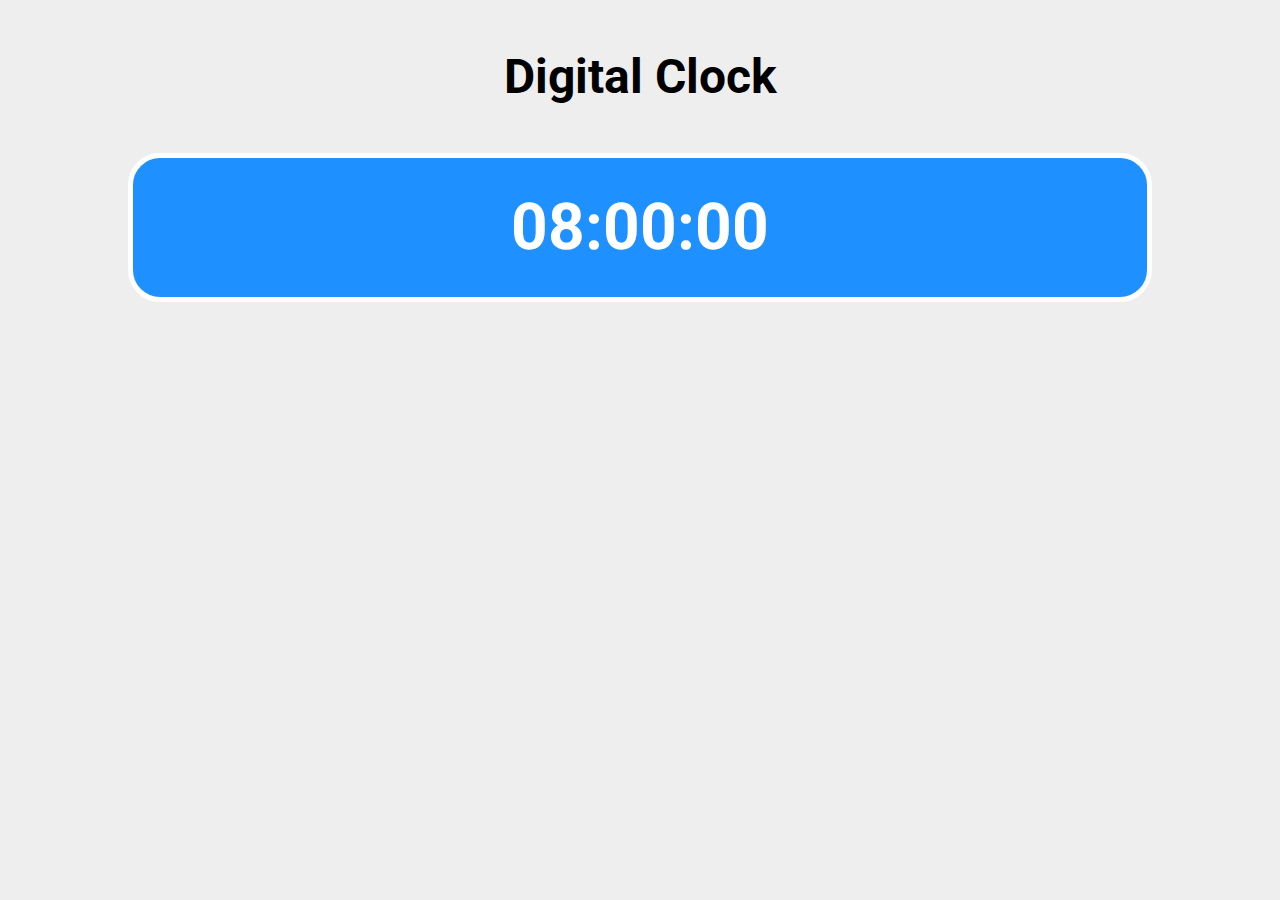
<file: index.html>
<!DOCTYPE html>
<html lang="en">
  <head>
    <meta charset="UTF-8" />
    <meta name="viewport" content="width=device-width, initial-scale=1.0" />
    <title>document</title>
    <link rel="stylesheet" href="style.css" />
  </head>
  <body>
    <h1>Digital Clock</h1>
    <h2 id="wrapper">08:00:00</h2>
    <script src="index.js"></script>
  </body>
</html>
</file>
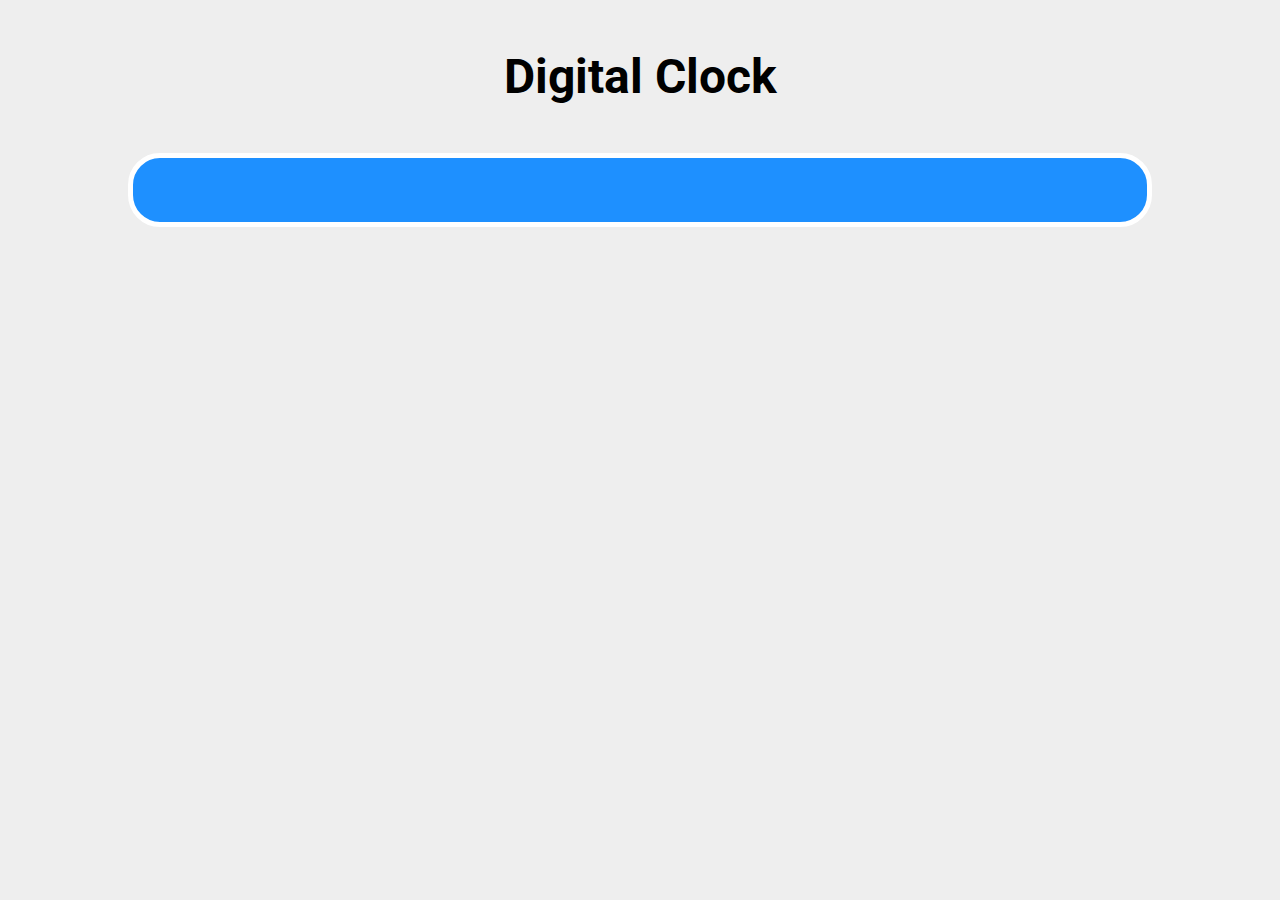
<file: 01_digital_clock/index.html>
<!DOCTYPE html>
<html lang="en">
  <head>
    <meta charset="UTF-8" />
    <meta name="viewport" content="width=device-width, initial-scale=1.0" />
    <title>document</title>
    <link rel="stylesheet" href="style.css" />
  </head>
  <body>
    <h1>Digital Clock</h1>
    <h2 id="wrapper"></h2>
    <script src="index.js"></script>
  </body>
</html>
</file>
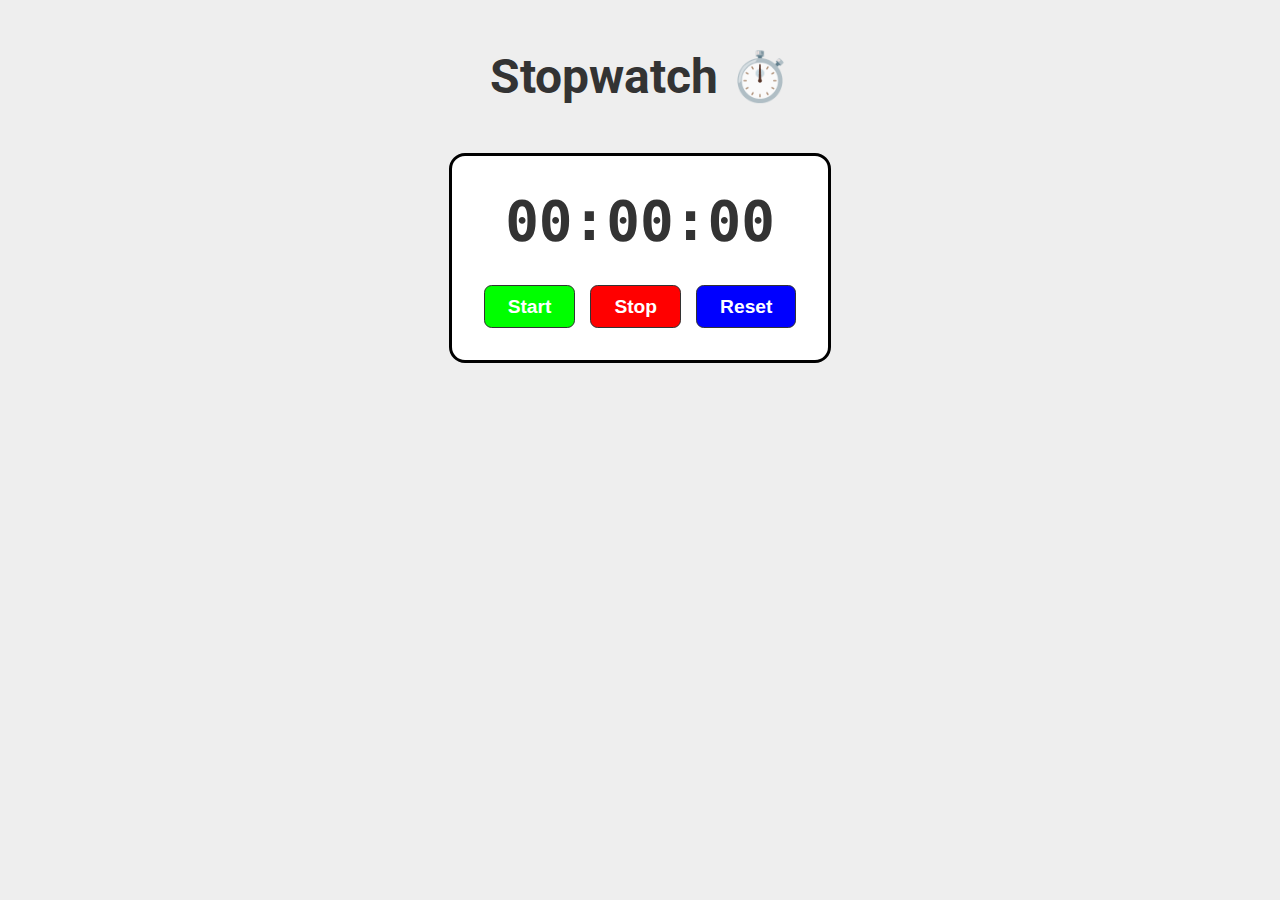
<file: 02_stopwatch/index.html>
<!DOCTYPE html>
<html lang="en">
  <head>
    <meta charset="UTF-8" />
    <meta name="viewport" content="width=device-width, initial-scale=1.0" />
    <title>Stopwatch</title>
    <link rel="stylesheet" href="style.css" />
  </head>
  <body>
    <h1>Stopwatch ⏱️</h1>
    <div class="container">
      <p class="sw" id="sw">HH:MM:SS:ms</p>
      <div class="btns-container">
        <button class="btn start" id="start">Start</button>
        <button class="btn stop" id="stop">Stop</button>
        <button class="btn reset" id="reset">Reset</button>
      </div>
    </div>
    <script src="index.js"></script>
  </body>
</html>
</file>
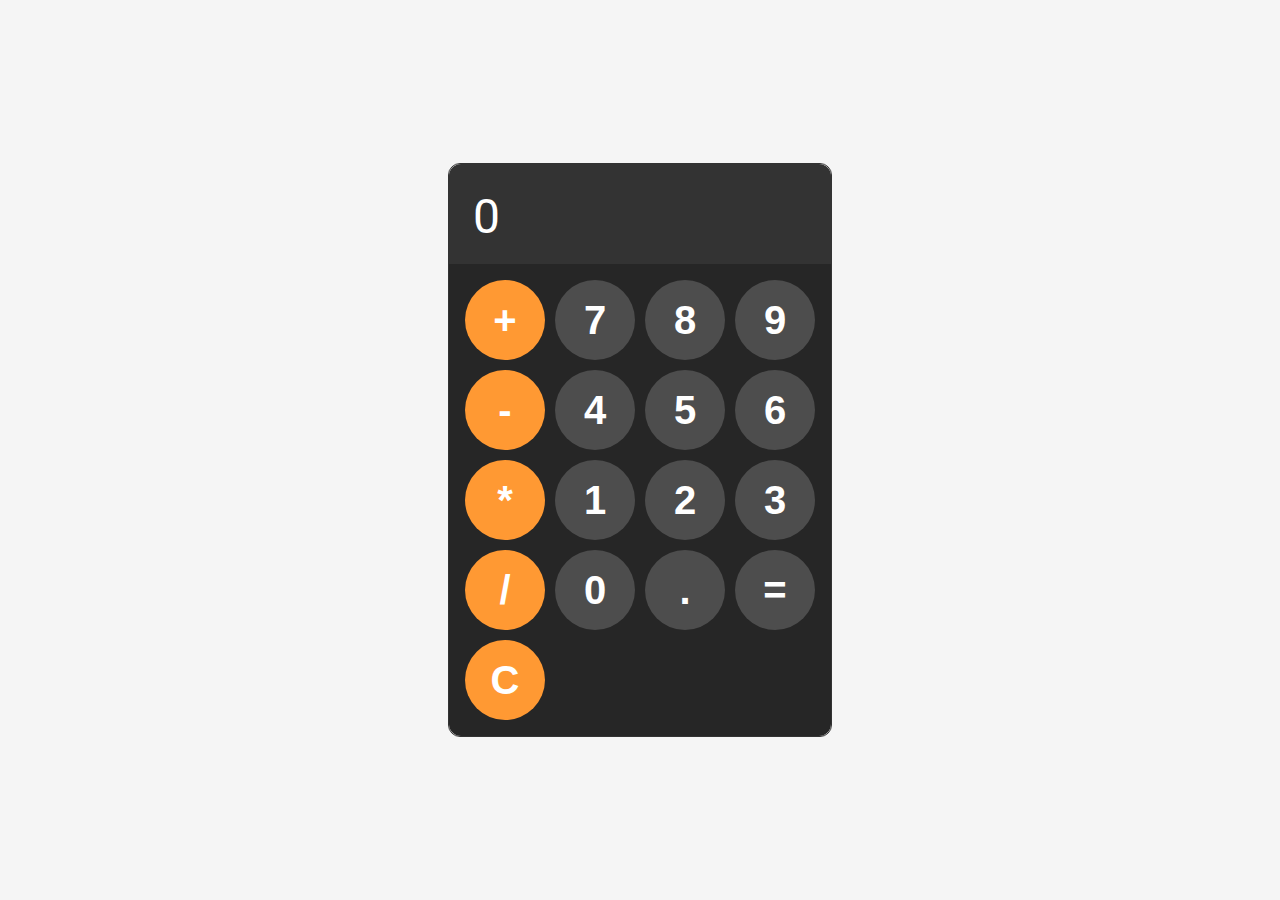
<file: 03_calculator/index.html>
<!DOCTYPE html>
<html lang="en">
  <head>
    <meta charset="UTF-8" />
    <meta name="viewport" content="width=device-width, initial-scale=1.0" />
    <title>Calculator</title>
    <link rel="stylesheet" href="style.css" />
  </head>
  <body>
    <div class="container" id="container">
      <div id="screen" class="screen">0</div>
      <div id="controls" class="controls">
        <div id="operations" class="operations">
          <button id="add">+</button>
          <button id="sub">-</button>
          <button id="mul">*</button>
          <button id="div">/</button>
          <button id="clear">C</button>
        </div>
        <div id="digits" class="digits">
          <button id="digit0">0</button>
          <button id="digit1">1</button>
          <button id="digit2">2</button>
          <button id="digit3">3</button>
          <button id="digit4">4</button>
          <button id="digit5">5</button>
          <button id="digit6">6</button>
          <button id="digit7">7</button>
          <button id="digit8">8</button>
          <button id="digit9">9</button>
          <button id="dot">.</button>
          <button id="equal">=</button>
        </div>
      </div>
    </div>
    <script src="index.js"></script>
  </body>
</html>
</file>
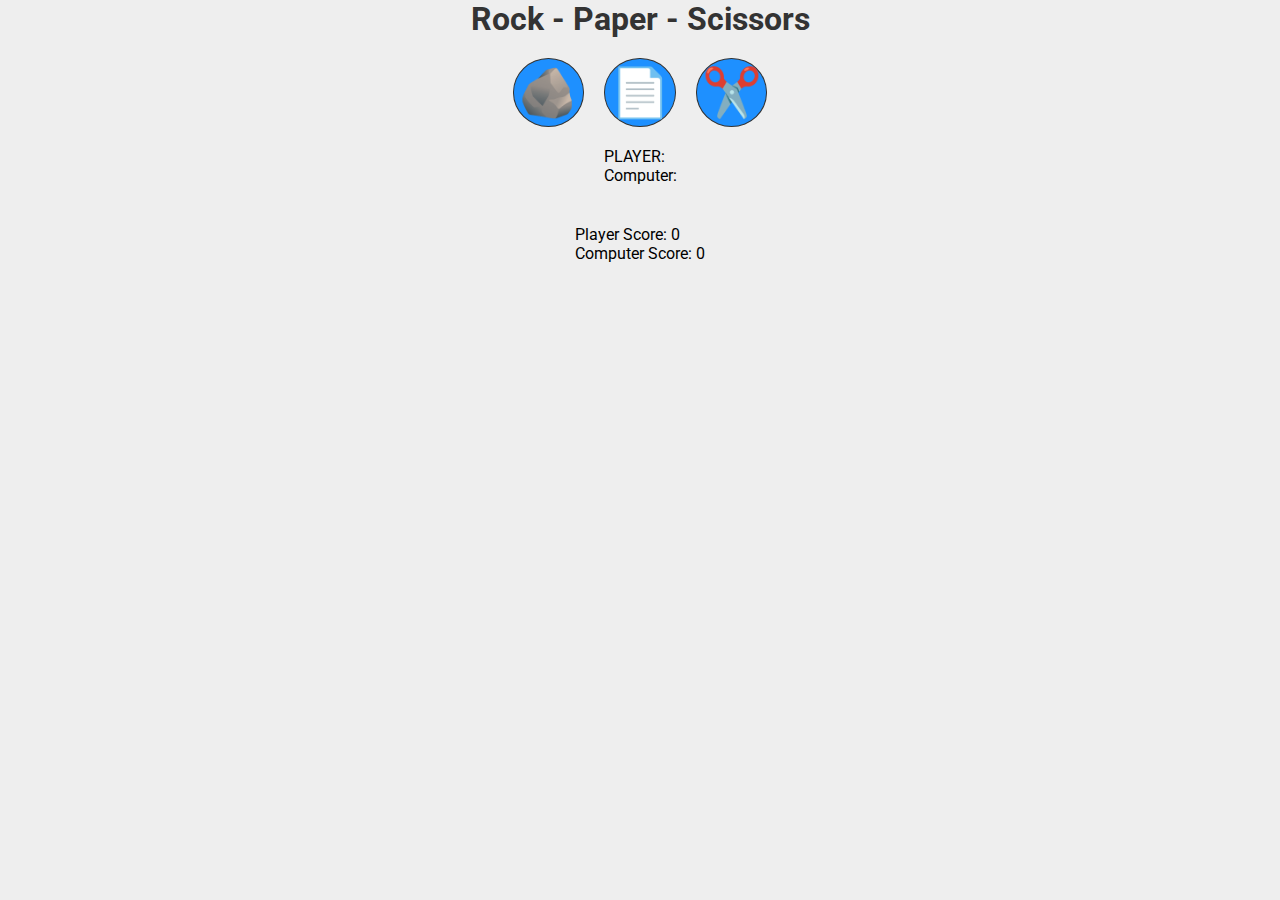
<file: 04_rock_paper_scissors_game/index.html>
<!DOCTYPE html>
<html lang="en">
  <head>
    <meta charset="UTF-8" />
    <meta name="viewport" content="width=device-width, initial-scale=1.0" />
    <title>Rock Paper Scissors</title>
    <link rel="stylesheet" href="./style.css" />
  </head>
  <body>
    <h1>Rock - Paper - Scissors</h1>
    <div id="options">
      <button class="option" id="rock">🪨</button>
      <button class="option" id="paper">📄</button>
      <button class="option" id="scissors">✂️</button>
    </div>
    <div id="choices">
      <p class="choice" id="player-choice">
        PLAYER: <span id="playerChoiceText"></span>
      </p>
      <p class="choice" id="computer-choice">
        Computer: <span id="computerChoiceText"></span>
      </p>
    </div>
    <p id="result"></p>
    <div id="scores">
      <p class="score" id="player-score">
        Player Score: <span id="playerScoreText">0</span>
      </p>
      <p class="score" id="computer-score">
        Computer Score: <span id="computerScoreText">0</span>
      </p>
    </div>

    <script src="./index.js"></script>
  </body>
</html>
</file>
<file: style.css>
/* Import roboto font */
@import url("https://fonts.googleapis.com/css2?family=Roboto:ital,wght@0,100..900;1,100..900&display=swap");

/* Begin reset */
* {
  padding: 0;
  margin: 0;
  box-sizing: border-box;
}
/* End reset */

body {
  font-family: "Roboto", sans-serif;
  height: 100%;
  background-color: #eee;
}

#wrapper {
  text-align: center;
  margin: 0 2em;
  padding: 0.5em;
  background-color: #1e90ff;
  border: 5px solid #fff;
  border-radius: 0.5em;
  color: #fff;
  font-size: 64px;
}

h1 {
  text-align: center;
  font-size: 3em;
  margin: 1em 0;
}
</file>
<file: 01_digital_clock/style.css>
/* Import roboto font */
@import url("https://fonts.googleapis.com/css2?family=Roboto:ital,wght@0,100..900;1,100..900&display=swap");

/* Begin reset */
* {
  padding: 0;
  margin: 0;
  box-sizing: border-box;
}
/* End reset */

body {
  font-family: "Roboto", sans-serif;
  height: 100%;
  background-color: #eee;
}

#wrapper {
  text-align: center;
  margin: 0 2em;
  padding: 0.5em;
  background-color: #1e90ff;
  border: 5px solid #fff;
  border-radius: 0.5em;
  color: #fff;
  font-size: 64px;
}

h1 {
  text-align: center;
  font-size: 3em;
  margin: 1em 0;
}
</file>
<file: 02_stopwatch/style.css>
/* Import roboto font */
@import url("https://fonts.googleapis.com/css2?family=Roboto:ital,wght@0,100..900;1,100..900&display=swap");

/* Begin reset */
* {
  padding: 0;
  margin: 0;
  box-sizing: border-box;
}
/* End reset */

body {
  font-family: "Roboto", sans-serif;
  display: flex;
  flex-direction: column;
  align-items: center;
  justify-content: center;
  background-color: #eee;
}

h1 {
  font-size: 3rem;
  color: #333;
  margin: 1em 0;
}

.sw {
  font-family: monospace;
  font-weight: bold;
  font-size: 3.5rem;
  color: #333;
}

.container {
  /* display: flex;
  flex-direction: column;
  align-items: center; */
  text-align: center;
  background-color: #fff;
  border: 3px solid #000;
  border-radius: 1em;
  padding: 2em;
}

.btns-container {
  margin-top: 2em;
  display: flex;
  justify-content: center;
  gap: 15px;
}

.btn {
  font-size: 1.2rem;
  font-weight: bold;
  color: #fff;
  padding: 0.5em 1.2em;
  border-radius: 0.4em;
  border: 1px solid #333;
}

.start {
  background-color: #0f0;
}
.stop {
  background-color: #f00;
}
.reset {
  background-color: #00f;
}
.start:hover {
  background-color: hsl(120, 100%, 65%);
}
.stop:hover {
  background-color: hsl(0, 100%, 65%);
}
.reset:hover {
  background-color: hsl(240, 100%, 65%);
}
.start:active {
  background-color: hsl(120, 100%, 85%);
}
.stop:active {
  background-color: hsl(0, 100%, 85%);
}
.reset:active {
  background-color: hsl(240, 100%, 85%);
}
</file>
<file: 03_calculator/style.css>
/* Import roboto font */
@import url("https://fonts.googleapis.com/css2?family=Roboto:ital,wght@0,100..900;1,100..900&display=swap");

/* Begin reset */
* {
  padding: 0;
  margin: 0;
  box-sizing: border-box;
}
/* End reset */

body {
  font-family: "Roboto", sans-serif;
  background-color: whitesmoke;
  height: 100vh;
  display: flex;
  justify-content: center;
  align-items: center;
}

.container {
  /* height: 80vh; */
  margin: 0 2em;
  display: flex;
  flex-direction: column;
  border: 1px solid #333;
  border-radius: 12px;
}

.screen {
  color: #fff;
  font-size: 3rem;
  background-color: hsl(0, 0%, 20%);
  border-radius: 12px 12px 0 0;
  padding: 0.5em 0.5em;
  height: 100px;
}

.controls {
  background-color: hsl(0, 0%, 15%);
  /* flex: 1; */
  /* padding: 0.5em; */
  border-radius: 0 0 12px 12px;

  /* Position */
  display: grid;
  grid-template-columns: 80px 3fr;
  grid-template-rows: repeat(5, 1fr);
  gap: 10px;
  justify-items: center;
  padding: 1em;
}

.operations {
  grid-area: 1 / 1 / 6 / 2;
  display: grid;
  grid-template-rows: repeat(5, 1fr);
  gap: 10px;
}

.digits {
  grid-area: 1 / 2 / 6 / 3;
  display: grid;
  grid-template-columns: 80px 80px 80px;
  grid-template-rows: repeat(5, 80px);
  gap: 10px;
}
#digit1 {
  grid-area: 3/1;
}
#digit2 {
  grid-area: 3/2;
}
#digit3 {
  grid-area: 3/3;
}
#digit4 {
  grid-area: 2/1;
}
#digit5 {
  grid-area: 2/2;
}
#digit6 {
  grid-area: 2/3;
}
#digit7 {
  grid-area: 1/1;
}
#digit8 {
  grid-area: 1/2;
}
#digit9 {
  grid-area: 1/3;
}

#digit0 {
  grid-area: 4 / 1 / 5 / 2;
}

#dot {
  grid-area: 4 / 2 / 5 / 3;
}
#equal {
  grid-area: 4 / 3 / 5 / 4;
}

.controls button {
  font-size: 2.5rem;
  font-weight: bold;
  color: #fff;
  width: 80px;
  height: 80px;
  border-radius: 50%;
  border: none;
  cursor: pointer;
}

.digits button {
  background-color: hsl(0, 0%, 30%);
}

.operations button {
  background-color: hsl(30, 100%, 60%);
}

.digits button:hover {
  background-color: hsl(0, 0%, 40%);
}

.operations button:hover {
  background-color: hsl(30, 100%, 70%);
}

.digits button:active {
  background-color: hsl(0, 0%, 50%);
}

.operations button:active {
  background-color: hsl(30, 100%, 80%);
}
</file>
<file: 04_rock_paper_scissors_game/style.css>
/* Import roboto font */
@import url("https://fonts.googleapis.com/css2?family=Roboto:ital,wght@0,100..900;1,100..900&display=swap");

/* Begin reset */
* {
  padding: 0;
  margin: 0;
  box-sizing: border-box;
}
/* End reset */

body {
  font-family: "Roboto", sans-serif;
  display: flex;
  flex-direction: column;
  align-items: center;
  height: 100vh;
  gap: 20px;
  background-color: #eee;
}

h1 {
  color: #333;
}

#options {
  display: flex;
  justify-content: center;
  gap: 20px;
}
.option {
  font-size: 3rem;
  background-color: dodgerblue;
  /* height: 50px;
  width: 50px; */
  border-radius: 50%;
  border: 1px solid #333;
  padding: 0.1em;
}
</file>
